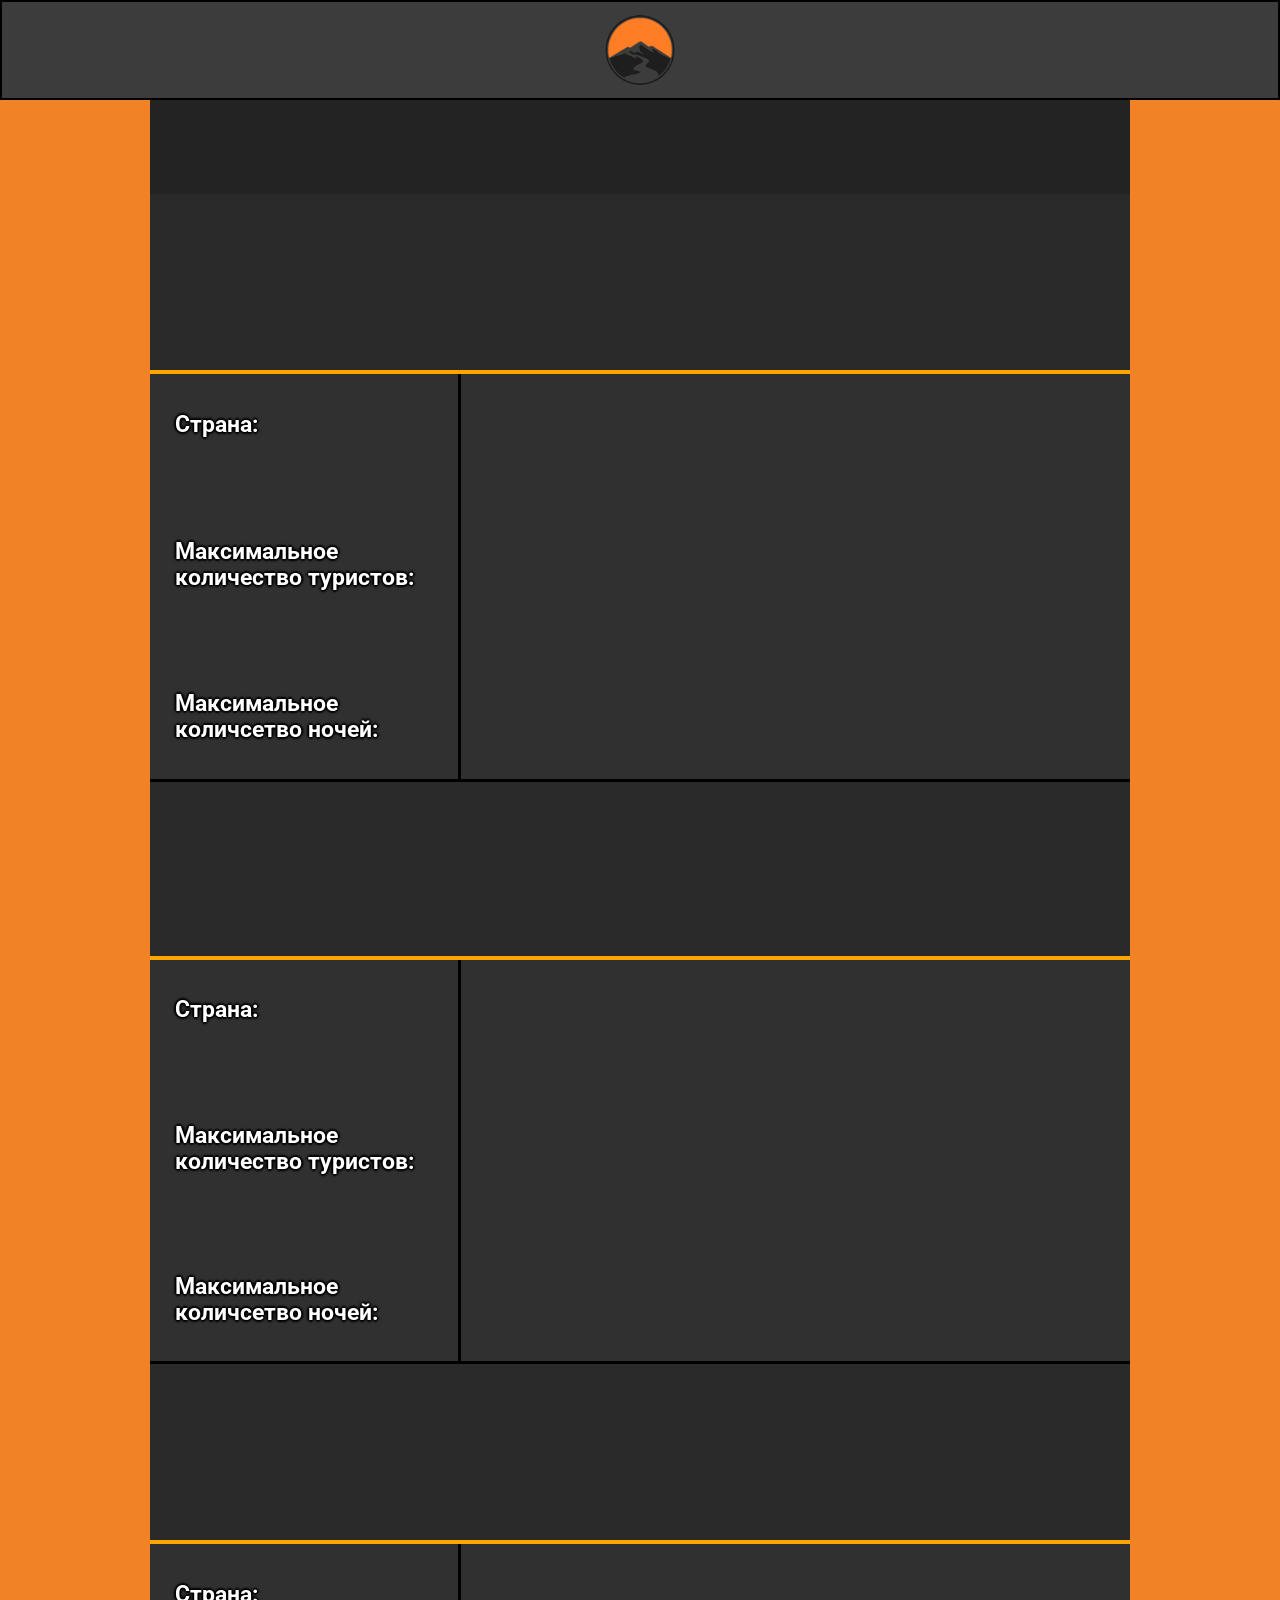
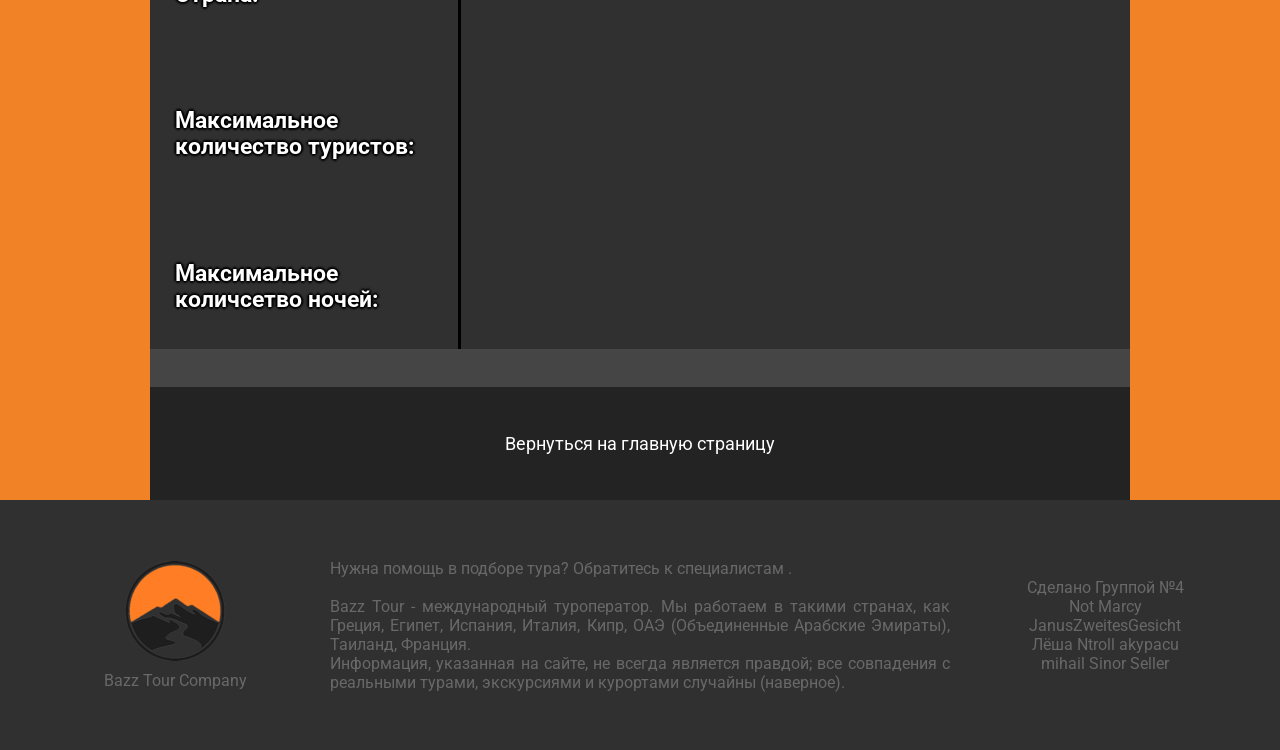
<file: html/flags.html>
<!DOCTYPE html>
<html lang="en">
<head>
    <meta charset="UTF-8">
    <meta http-equiv="X-UA-Compatible" content="IE=edge">
    <meta name="viewport" content="width=device-width, initial-scale=1.0">
    <title>Document</title>
    <link rel="stylesheet" href="../css/flags.css">
</head>
<body>
    <div class="wrapper">
        <div class="header-inner">
            <div class="logotype"></div>
        </div>
        <div class="container">
            <div class="main-b">
                <div class="country"></div>
                <div class="tour1 tour">
                    <div class="photo-name1">
                        <div class="photo1"></div>
                        <div class="tourName1"></div>
                    </div>
                    <div class="info1">
                        <div class="facts1">
                            <span class="country1">
                                Страна:
                             </span>
                             <br>
                             <span class="tourists1">
                                Максимальное количество туристов:
                             </span>
                             <br>
                             <span class="nights1">
                                Максимальное количсетво ночей:
                             </span>
                    </div>
                        <div class="description1"></div>
                    </div>
                </div>
                <div class="tour2 tour">
                    <div class="photo-name2">
                        <div class="photo2">
                            
                        </div>
                        <div class="tourName2"></div>
                    </div>
                    <div class="info2">
                        <div class="facts2">
                            <span class="country2">
                                Страна:
                             </span>
                             <br>
                             <span class="tourists2">
                                Максимальное количество туристов:
                             </span>
                             <br>
                             <span class="nights2">
                                Максимальное количсетво ночей:
                             </span>
                        </div>
                        <div class="description2"></div>
                    </div>
                </div>
                <div class="tour3 tour">
                    <div class="photo-name3">
                        <div class="photo3"></div>
                        <div class="tourName3"></div>
                    </div>
                    <div class="info3">
                        <div class="facts3">
                            <span class="country3">
                                Страна:
                             </span>
                             <br>
                             <span class="tourists3">
                                Максимальное количество туристов:
                             </span>
                             <br>
                             <span class="nights3">
                                Максимальное количсетво ночей:
                             </span>
                        </div>
                        <div class="description3"></div>
                    </div>
                    
                </div>
            </div>
            <div class="exit">
                <a href="../html/index.html">Вернуться на главную страницу</a>
            </div>
        </div>
        <div class="bottom-inner">
            <div class="company">
                <div class="logo"></div>
                <div class="name"><span>Bazz Tour Company</span></div>
            </div>
            <div class="bottom-inner-text">
               <span> Нужна помощь в подборе тура? Обратитесь к специалистам .</p>
    <br>Bazz Tour - международный туроператор. Мы работаем в такими странаx, как Греция, Египет, Испания, Италия, Кипр, ОАЭ (Объединенные Арабские Эмираты), Таиланд, Франция. 
    <br>Информация, указанная на сайте, не всегда является правдой; все совпадения с реальными турами, экскурсиями и курортами случайны (наверное).
    </span></div>
            <div class="members">
                <span>Сделано Группой №4<br>Not Marcy<br>JanusZweitesGesicht<br>Лёша Ntroll akypacu<br>mihail Sinor Seller</span>
            </div>
        </div>
    </div>
    <script src="../js/flags.js"></script>
</body>
</html>
</file>
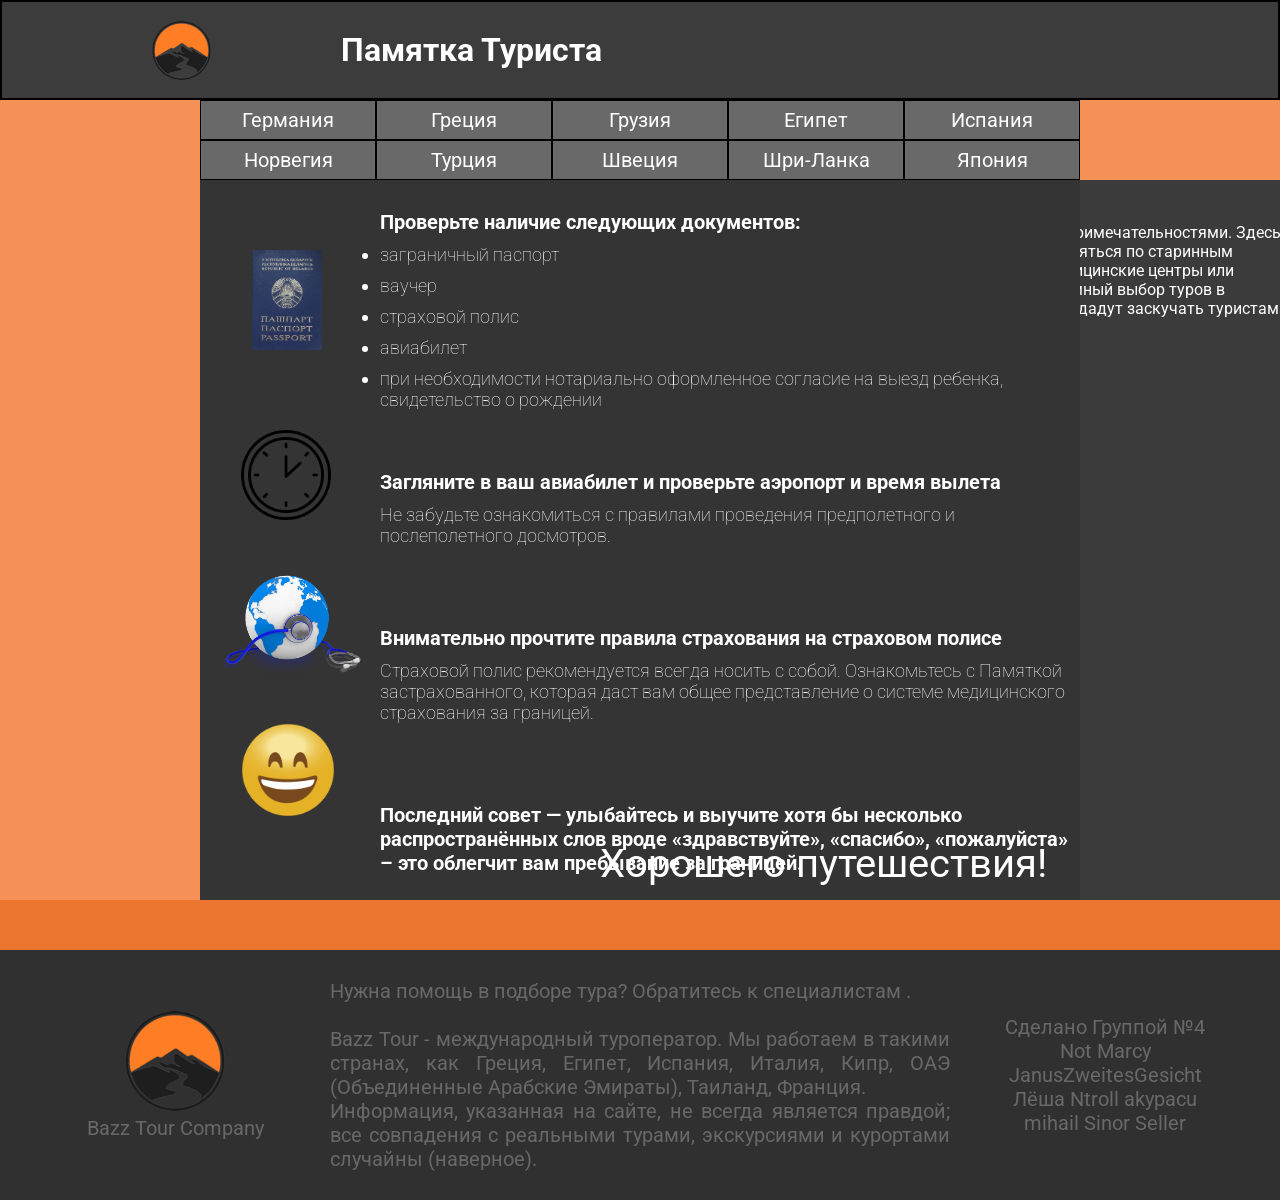
<file: html/pam.html>
<!DOCTYPE html>
<html lang="en">

<head>
    <meta charset="UTF-8">
    <meta http-equiv="X-UA-Compatible" content="IE=edge">
    <meta name="viewport" content="width=device-width, initial-scale=1.0">
    <title>Document</title>
    <link rel="stylesheet" href="../css/pam.css">
</head>

<body>
    <!-- Памятка туриста, экскурсии, туры, распродажи -->
<div class="wrapper">
   
    <div class="header-inner">
        <div class="logotype"></div>
        <div class="name"><p>Памятка Туриста</p></div>
    </div>
    <div class="country-container">
        <div class="country-name">
         <div class="c_top">
            <div class="ger cont">Германия</div>
            <div class="gre cont">Греция</div>
            <div class="gry cont">Грузия</div>
            <div class="egy cont">Египет</div>
            <div class="isp cont">Испания</div>
         </div>
         <div class="c_bot">
            <div class="nor cont">Норвегия</div>
            <div class="tyr cont">Турция</div>
            <div class="shve cont">Швеция</div>
            <div class="shri cont">Шри-Ланка</div>
            <div class="iap cont">Япония</div>
         </div>
         <div class="bel"></div>
         <div class="rus"></div>

        </div>
        
        <div class="german inf">
         <h2>Германия</h2>
         <p class="informat">Германия поражает путешественников продуманным комфортом, красотой пейзажей и великолепными достопримечательностями. Здесь можно остановиться в самом современном сетевом отеле или устроиться в уютном семейном пансионе, прогуляться по старинным университетам и замкам или посетить выставки новейших достижений науки, наведаться в великолепные медицинские центры или отправиться изучать успехи немецких виноградарей. Отдых в Германии всегда полон ярких впечатлений.
            Огромный выбор туров в Германию позволит познакомиться с богатой культурой страны поближе. Горнолыжные и пляжные курорты не дадут заскучать туристам ни зимой, ни летом.
         </p>
         <img class = "cntrimg"src="../img/german.jpg">
         <ul class="i">
            <li><strong>Столица:</strong> Берлин</li>
            <li><strong>Официальный язык:</strong> немецкий</li>
            <li><strong>Валюта:</strong> евро</li>
            <li><strong>Климат:</strong> умеренный, переходный от морского к континентальному</li>
            <li><strong>Время:</strong> летом отстает от московского на 1 час, зимой на 2 часа</li>
            <li><strong>Перелет из Москвы:</strong> ~3 часа</li>
            <li><strong>Телефонный код:</strong> +49</li>
         </ul>
         </div>
        <div class="inform">
         
         <img class = "pas"src="../img/pas.jpg">
         <ul class="doc"><span>Проверьте наличие следующих документов:</span>
            <li>заграничный паспорт</li>
            <li>ваучер</li>
            <li>страховой полис</li>
            <li>авиабилет</li>
            <li>при необходимости нотариально оформленное согласие на выезд ребенка, свидетельство о рождении</li>
         </ul>
         <img class="time" src="../img/tim.png">
         <ul class="bil bi"><span>Загляните в ваш авиабилет и проверьте аэропорт и время вылета</span>
            <li>Не забудьте ознакомиться с правилами проведения предполетного и послеполетного досмотров.</li>
        </ul>
        <img class="glob" src="../img/glob.png" alt="">
        <ul class="bil bii">	
         <span>Внимательно прочтите правила страхования на страховом полисе</span>
         
         <li>Страховой полис рекомендуется всегда носить с собой. Ознакомьтесь с Памяткой застрахованного, которая даст вам общее представление о системе медицинского страхования за границей.
        </li>
        </ul>
        <img src="../img/sm.png" class="sm">
        <ul class="bil"><span>Последний совет — улыбайтесь и выучите хотя бы несколько распространённых слов вроде «здравствуйте», «спасибо», «пожалуйста» –  это облегчит вам пребывание за границей.</span></ul>
         <text class="end">Хорошего путешествия!</text>
      </div>
      
        <div class="photo-container">
            <div class="photo1"></div>
            <div class="photo2"></div>
            <div class="photo3"></div>
        </div>
    </div>
    <div class="bottom-inner">
        <div class="company">
            <div class="logo"></div>
            <div class="nameOfCompany"><span>Bazz Tour Company</span></div>
        </div>
        <div class="bottom-inner-text">
           <span> Нужна помощь в подборе тура? Обратитесь к специалистам .</p>
<br>Bazz Tour - международный туроператор. Мы работаем в такими странаx, как Греция, Египет, Испания, Италия, Кипр, ОАЭ (Объединенные Арабские Эмираты), Таиланд, Франция. 
<br>Информация, указанная на сайте, не всегда является правдой; все совпадения с реальными турами, экскурсиями и курортами случайны (наверное).
</span></div>
        <div class="members">
            <span>Сделано Группой №4<br>Not Marcy<br>JanusZweitesGesicht<br>Лёша Ntroll akypacu<br>mihail Sinor Seller</span>
        </div>
    </div>
</div>
    <script src="../js/pam.js"></script>
</body>

</html>
</file>
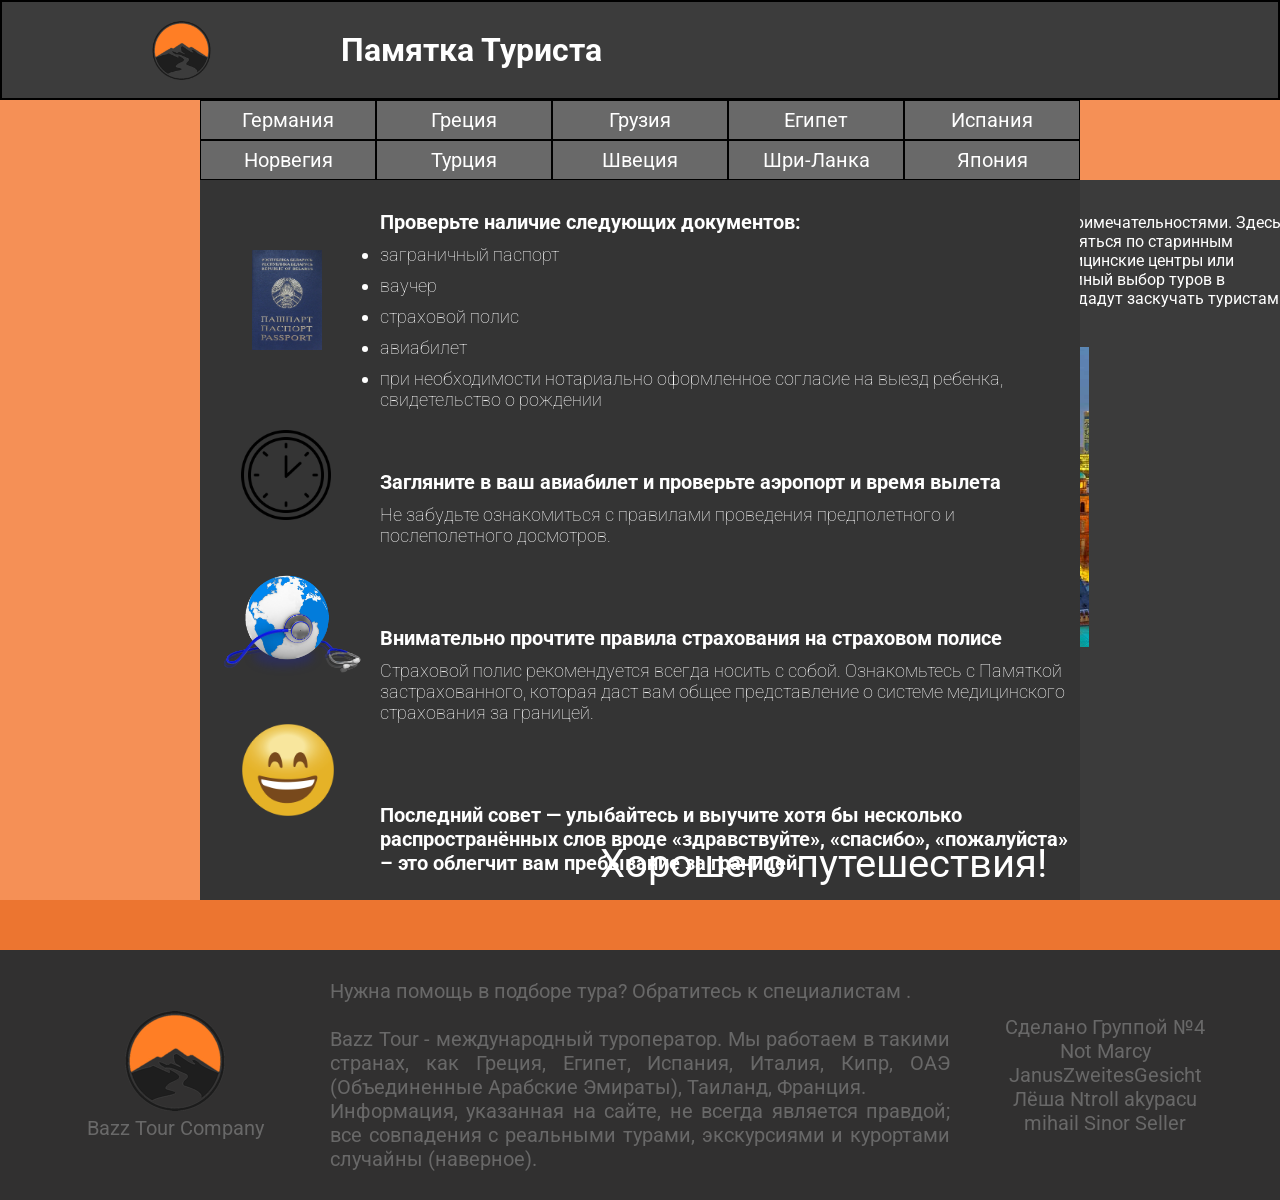
<file: html/pam1.html>
<!DOCTYPE html>
<html lang="en">

<head>
    <meta charset="UTF-8">
    <meta http-equiv="X-UA-Compatible" content="IE=edge">
    <meta name="viewport" content="width=device-width, initial-scale=1.0">
    <title>Document</title>
    <link rel="stylesheet" href="../css/pam1.css">
</head>

<body>
    <!-- Памятка туриста, экскурсии, туры, распродажи -->
<div class="wrapper">
   
    <div class="header-inner">
        <div class="logotype"></div>
        <div class="name"><p>Памятка Туриста</p></div>
    </div>
    <div class="country-container">
        <div class="country-name">
         <div class="c_top">
            <div class="ger cont">Германия</div>
            <div class="gre cont">Греция</div>
            <div class="gry cont">Грузия</div>
            <div class="egy cont">Египет</div>
            <div class="isp cont">Испания</div>
         </div>
         <div class="c_bot">
            <div class="nor cont">Норвегия</div>
            <div class="tyr cont">Турция</div>
            <div class="shve cont">Швеция</div>
            <div class="shri cont">Шри-Ланка</div>
            <div class="iap cont">Япония</div>
         </div>
         <div class="bel"></div>
         <div class="rus"></div>

        </div>
        
        <div class="german inf">
         <h2>Германия</h2>
         <p class="informat">Германия поражает путешественников продуманным комфортом, красотой пейзажей и великолепными достопримечательностями. Здесь можно остановиться в самом современном сетевом отеле или устроиться в уютном семейном пансионе, прогуляться по старинным университетам и замкам или посетить выставки новейших достижений науки, наведаться в великолепные медицинские центры или отправиться изучать успехи немецких виноградарей. Отдых в Германии всегда полон ярких впечатлений.
            Огромный выбор туров в Германию позволит познакомиться с богатой культурой страны поближе. Горнолыжные и пляжные курорты не дадут заскучать туристам ни зимой, ни летом.
         </p>
         <img class = "cntrimg"src="../img/german.jpg">
         <ul class="i">
            <li><strong>Столица:</strong> Берлин</li>
            <li><strong>Официальный язык:</strong> немецкий</li>
            <li><strong>Валюта:</strong> евро</li>
            <li><strong>Климат:</strong> умеренный, переходный от морского к континентальному</li>
            <li><strong>Время:</strong> летом отстает от московского на 1 час, зимой на 2 часа</li>
            <li><strong>Перелет из Москвы:</strong> ~3 часа</li>
            <li><strong>Телефонный код:</strong> +49</li>
         </ul>
         </div>

         <div class="greс inf">
            <h2>Греция</h2>
            <p class="informat">Греция - это не только страна оливок, голубого моря с белым песком и солнца, которое светит здесь 300 дней в году, - это самая неповторимая страна в мире. В Греции самая длинная береговая линия в Европе - более 13,5 тыс. км.
                Мягкий климат, обширная экскурсионная программа, потрясающая природа являются значимыми факторами при выборе тура в Грецию. Особое внимание стоит обратить на островные курорты: Крит, Корфу, Родос, Санторини, Миконос, Кос, также на полуостров Пелопоннес, город-столицу - Афины и на главное курортное место материковой Греции полуостров Халкидики - такие разные направления, но всё это Греция.
                Мы тщательно выбираем отели и курорты для вашего отдыха и поможем сделать ваше путешествие по-настоящему незабываемым.
            </p>
            <img class = "cntrimg"src="../img/gre.jpg">
            <ul class="i">
               <li><strong>Столица:</strong>Афины</li>
               <li><strong>Официальный язык:</strong>греческий</li>
               <li><strong>Валюта:</strong> евро</li>
               <li><strong>Климат:</strong> субтропический и умеренный</li>
               <li><strong>Время:</strong> летом совпадает с московским, зимой отстает от московского на 1 час</li>
               <li><strong>Перелет из Москвы:</strong> ~3,5 часа</li>
               <li><strong>Телефонный код:</strong> +30</li>
            </ul>
        </div>
        <div class="gryz inf">
            <h2>Грузия</h2>
            <p class="informat">Удивительная, щедрая страна Грузия во все времена привлекала исследователей и туристов своим неповторимым колоритом, богатой тысячелетней историей, разнообразной природой и древнейшими традициями. Территория Грузии это местность с множеством исторических и архитектурных памятников, древних монастырей, остатками замков и крепостей, оборонительных сооружений. Здесь легко и просто совмещать любой отдых, познавательные экскурсии по Грузии с получением впечатлений и наслаждения от созерцания горных пейзажей и природных ландшафтов. А грузинское гостеприимство, местные вина и грузинская кухня известны далеко за пределами Грузии.
            </p>
            <img class = "cntrimg"src="../img/gryz.jpg">
            <ul class="i">
               <li><strong>Столица:</strong> Тбилиси</li>
               <li><strong>Официальный язык:</strong> грузинский</li>
               <li><strong>Валюта:</strong> грузинский лари</li>
               <li><strong>Климат:</strong> дождливый влажный субтропический климат</li>
               <li><strong>Время:</strong> совпадает с московским временем и опережает минское время на 1 час.</li>
               <li><strong>Перелет из Москвы:</strong> ~3 часа</li>
               <li><strong>Телефонный код:</strong> +995</li>
            </ul>
        </div>

        <div class="egypt inf">
            <h2>Египет</h2>
            <p class="informat">Эта древняя страна с богатыми культурными традициями и развитой туристической инфраструктурой привлекает путешественников со всего мира. В Египте можно отдыхать круглый год, но самое "пиковое" время - Новый год и рождественские каникулы.
                Отдых в Египте - это великолепная Хургада, популярный Шарм-эль-Шейх, Эль Гуна, которую называют египетской Венецией, климатический санаторий Сафага, Макади Бей, полюбившийся дайверам Дахаб, Таба - Египет был и остается страной самого недорогого массового пляжного отдыха. В Египет, на побережье Красного моря, "слетаются" серферы и дайверы: одни ловят волну, другие погружаются под воду - полюбоваться кораллами. Прекрасный климат, теплое море, широкие песчаные пляжи, качественные отели, разнообразные экскурсии, бьющая через край экзотика - все это делает отдых в Египте незабываемым: сюда хочется вернуться вновь и вновь.
            </p>
            <img class = "cntrimg"src="../img/egypt.png">
            <ul class="i">
               <li><strong>Столица:</strong> Каир</li>
               <li><strong>Официальный язык:</strong> арабский</li>
               <li><strong>Валюта:</strong> египетский фунт</li>
               <li><strong>Климат:</strong> субтропический и тропический пустынный</li>
               <li><strong>Время:</strong> отстает от московского на 1 час</li>
               <li><strong>Перелет из Москвы:</strong> от 6 часов</li>
               <li><strong>Телефонный код:</strong> +20</li>
            </ul>
        </div>

        <div class="ispan inf">
            <h2>Испания</h2>
            <p class="informat">Мягкий средиземноморский климат, высочайший уровень развития туристической индустрии, множество исторических памятников, изобилие морепродуктов, фруктов и овощей - все это делает Испанию излюбленным местом отдыха для туристов со всего мира. Поэтому все отели Испании комфортабельные, с удобным подходом к морю. Выбор размещения разнообразен - от отелей с мини-кухней без питания до гостиниц, работающих по системе "все включено". Такие отели - то, что надо для красивого, но не слишком разорительного отдыха. Самая богатая область Испании - Каталония - одна из 17 составляющих это государство автономных областей, располагается в северо-восточной части Пиренейского полуострова. Каталония - великолепное место для отдыха, предлагающая своим гостям уникальное сочетание прекрасных и ухоженных пляжей, развитой туристической инфраструктуры, живописных ландшафтов и богатой истории.
            </p>
            <img class = "cntrimg1"src="../img/isp.jpg">
            <ul class="i">
               <li><strong>Столица:</strong> Мадрид</li>
               <li><strong>Официальный язык:</strong> испанский</li>
               <li><strong>Валюта:</strong> евро</li>
               <li><strong>Климат:</strong> субтропический</li>
               <li><strong>Время:</strong> летом отстает от московского на 1 час (2 на Канарах), зимой на 2 часа (3 на Канарах)</li>
               <li><strong>Перелет из Москвы:</strong> в Барселону: ~4,5 часа, на Тенерифе: ~7 часов, на Майорку ~5 часов</li>
               <li><strong>Телефонный код:</strong> +34</li>
            </ul>
        </div>

        <div class="norveg inf">
            <h2>Норвегия</h2>
            <p class="informat">Страна контрастов и острых ощущений. Здесь величественные горы нависают над таинственными фьордами; суровую зиму нередко сменяет роскошное лето; а долгие полярные ночи уступают место белым ночам. Эта страна позволит путешественнику вкусить и традиционного уклада жизни, и благ современной цивилизации, и природных красот, и городских удовольствий. Норвегия, известная преимущественно своими природными красотами, богата еще историей и культурной жизнью. Летом здесь происходит много событий, связанных с природой и культурой, включая праздники и концерты под открытым небом среди живописных мест. Зима предлагает свои развлечения, от лыж и иных спортивных забав до рождественских ярмарок и такого зрелища, как северное сияние
            </p>
            <img class = "cntrimg"src="../img/norv.png">
            <ul class="i">
               <li><strong>Столица:</strong> Осло</li>
               <li><strong>Официальный язык:</strong> норвежский язык (букмол)</li>
               <li><strong>Валюта:</strong> норвежская крона </li>
               <li><strong>Климат:</strong> континентальный, субарктический</li>
               <li><strong>Время:</strong> отстает от московского на 2 часа</li>
               <li><strong>Перелет из Москвы:</strong> минимум 2,5 часа</li>
               <li><strong>Телефонный код:</strong> +47</li>
            </ul>
        </div>

        <div class="tyrk inf">
            <h2>Турция</h2>
            <p class="informat"> Турции вас ждут яркие и незабываемые каникулы. На курортах страны Вы найдёте все, что нужно для отличного отдыха: теплое море и ласковое солнце, интересные экскурсии и большой выбор современных отелей, гостеприимство, отточенное тысячелетиями и самые современные туристические новинки. Путевки в Турцию популярны во всем мире, а большое разнообразие цен позволит всем путешественникам найти свое место на пляже.
            Вы можете отправиться отдыхать на неделю или две на Анталийское побережье, уехать в экскурсионный тур в Стамбул или два месяца отдыхать на курортах Эгейского моря. Воспользуйтесь системой подбора тура и выберите свой отдых!
            </p>
            <img class = "cntrimg"src="../img/tyrk.jpeg">
            <ul class="i">
               <li><strong>Столица:</strong> Анкара</li>
               <li><strong>Официальный язык:</strong> турецкий</li>
               <li><strong>Валюта:</strong> турецкая лира</li>
               <li><strong>Климат:</strong> умеренный и субтропический</li>
               <li><strong>Время:</strong> совпадает с московским</li>
               <li><strong>Перелет из Москвы:</strong> ~5 часов</li>
               <li><strong>Телефонный код:</strong> +90</li>
            </ul>
        </div>

        <div class="shvec inf">
            <h2>Швеция</h2>
            <p class="informat">Швеция слишком разнообразна и богата контрастами, чтобы выразить впечатления одним словом. И нечего удивляться различиям между южной частью Швеции, почти ничем не отличающейся от остальной континентальной Европы, и ее севером - засыпанной снегами Лапландии. В Швеции есть все: и оживленные города, и россыпи деревянных домиков, как правило окрашенных в красный цвет, и водоемы, то пресные, то соленые, и бурные порожистые реки, и сонные озера. и острова, и шхеры в виде тысяч и тысяч веснушек на поверхности моря, и высокие горы, и прелестные долины.
            </p>
            <img class = "cntrimg"src="../img/shvec.jpg">
            <ul class="i">
               <li><strong>Столица:</strong> Стокгольм</li>
               <li><strong>Официальный язык:</strong> испанский</li>
               <li><strong>Валюта:</strong> шведская крона</li>
               <li><strong>Климат:</strong> континентальный умеренный</li>
               <li><strong>Время:</strong> отстает от московского на 2 часа</li>
               <li><strong>Перелет из Москвы:</strong> ~2 часа</li>
               <li><strong>Телефонный код:</strong> +46</li>
            </ul>
        </div>

        <div class="shrilank inf">
            <h2>Шри-Ланка</h2>
            <p class="informat">Если вы отправитесь на отдых в тур на Шри-Ланку, вас поразят великолепные песчаные пляжи и пальмы, склонившиеся к теплым водам Индийского океана, просторные долины и живописные водопады, широкие реки и буйные тропические леса, богатейшая экзотическая флора и фауна - все это служит достойным фоном для величавых руин древних городов, свидетелей тысячелетней истории и культуры острова. Нельзя не отметить, что отдых в Коломбо делается еще более приятным из-за дружелюбия и гостеприимства всегда приветливых ланкийцев, что дополняет чарующую красоту острова с загадочным названием Шри-Ланка.

            </p>
            <img class = "cntrimg"src="../img/shri.jpeg">
            <ul class="i">
               <li><strong>Столица:</strong> Шри-Джаяварденепура-Котте</li>
               <li><strong>Официальный язык:</strong> сингальский и тамильский</li>
               <li><strong>Валюта:</strong> ланкийская рупия</li>
               <li><strong>Климат:</strong> субэкваториальный</li>
               <li><strong>Время:</strong> опережает московское на 2,5 часа</li>
               <li><strong>Перелет из Москвы:</strong> от 8,5 часов</li>
               <li><strong>Телефонный код:</strong> +94</li>
            </ul>
        </div>

        <div class="japon inf">
            <h2>Япония</h2>
            <p class="informat">Многовековая изоляция страны от всего цивилизованного мира послужила развитию уникальной, во многих отношениях неповторимой культуры, со своим укладом, своими философскими учениями, эстетическими и религиозными обычаями. Островное расположение Японии, ее климатические и природный особенности, в сочетании с богатым историческим наследием, стремительным экономическим и индустриальным ростом, привлекают исследователей и туристов со всего мира, начиная со второй половины прошлого столетия.
            </p>
            <img class = "cntrimg1"src="../img/japon.jpg">
            <ul class="i">
               <li><strong>Столица:</strong> Токио</li>
               <li><strong>Официальный язык:</strong> японский</li>
               <li><strong>Валюта:</strong> японская йена</li>
               <li><strong>Климат:</strong> от субтропического на юго-западе до холодного зимнего на севере</li>
               <li><strong>Время:</strong> опережает московское на 6 часов</li>
               <li><strong>Перелет из Москвы:</strong> ~9,5 часов</li>
               <li><strong>Телефонный код:</strong> +81</li>
            </ul>
        </div>
        <div class="inform">
         
         <img class = "pas"src="../img/pas.jpg">
         <ul class="doc"><span>Проверьте наличие следующих документов:</span>
            <li>заграничный паспорт</li>
            <li>ваучер</li>
            <li>страховой полис</li>
            <li>авиабилет</li>
            <li>при необходимости нотариально оформленное согласие на выезд ребенка, свидетельство о рождении</li>
         </ul>
         <img class="time" src="../img/tim.png">
         <ul class="bil bi"><span>Загляните в ваш авиабилет и проверьте аэропорт и время вылета</span>
            <li>Не забудьте ознакомиться с правилами проведения предполетного и послеполетного досмотров.</li>
        </ul>
        <img class="glob" src="../img/glob.png" alt="">
        <ul class="bil bii">	
         <span>Внимательно прочтите правила страхования на страховом полисе</span>
         
         <li>Страховой полис рекомендуется всегда носить с собой. Ознакомьтесь с Памяткой застрахованного, которая даст вам общее представление о системе медицинского страхования за границей.
        </li>
        </ul>
        <img src="../img/sm.png" class="sm">
        <ul class="bil"><span>Последний совет — улыбайтесь и выучите хотя бы несколько распространённых слов вроде «здравствуйте», «спасибо», «пожалуйста» –  это облегчит вам пребывание за границей.</span></ul>
         <text class="end">Хорошего путешествия!</text>
      </div>
      
        <div class="photo-container">
            <div class="photo1"></div>
            <div class="photo2"></div>
            <div class="photo3"></div>
        </div>
    </div>
    <div class="bottom-inner">
        <div class="company">
            <div class="logo"></div>
            <div class="nameOfCompany"><span>Bazz Tour Company</span></div>
        </div>
        <div class="bottom-inner-text">
           <span> Нужна помощь в подборе тура? Обратитесь к специалистам .</p>
<br>Bazz Tour - международный туроператор. Мы работаем в такими странаx, как Греция, Египет, Испания, Италия, Кипр, ОАЭ (Объединенные Арабские Эмираты), Таиланд, Франция. 
<br>Информация, указанная на сайте, не всегда является правдой; все совпадения с реальными турами, экскурсиями и курортами случайны (наверное).
</span></div>
        <div class="members">
            <span>Сделано Группой №4<br>Not Marcy<br>JanusZweitesGesicht<br>Лёша Ntroll akypacu<br>mihail Sinor Seller</span>
        </div>
    </div>
</div>
    <script src="../js/pam.js"></script>
</body>

</html>
</file>
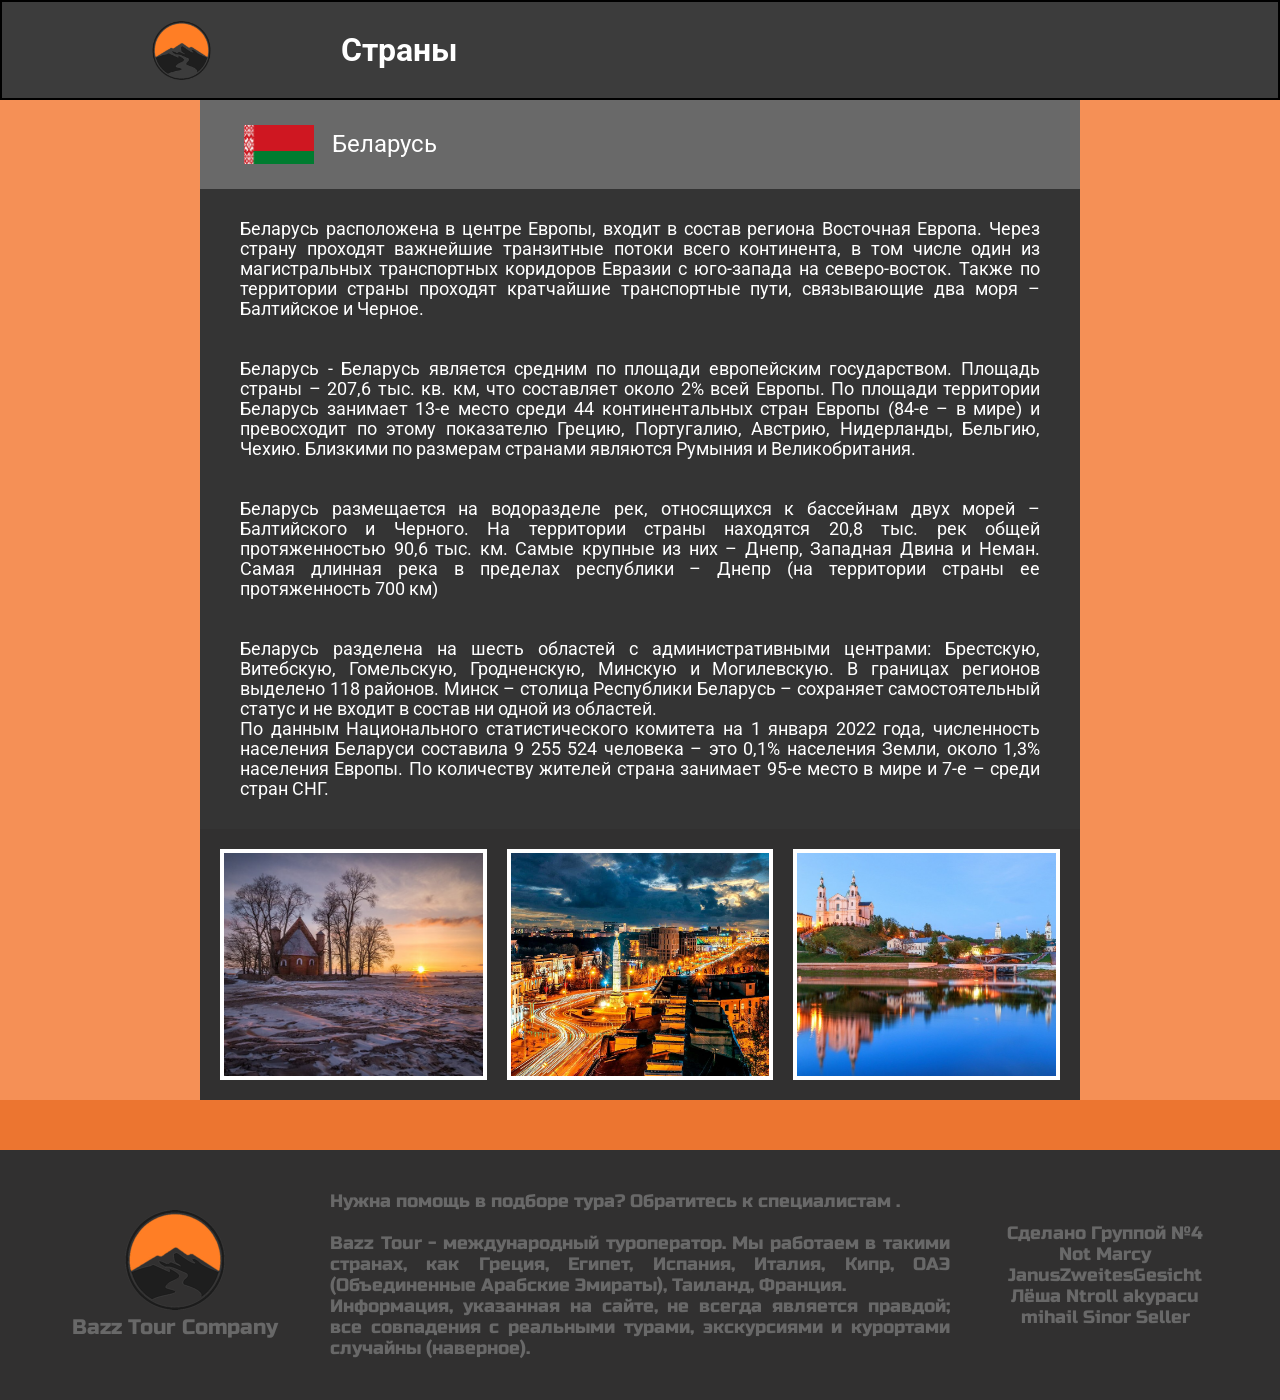
<file: html/countries/belarus/belarus.html>
<!DOCTYPE html>
<html lang="en">

<head>
    <meta charset="UTF-8">
    <meta http-equiv="X-UA-Compatible" content="IE=edge">
    <meta name="viewport" content="width=device-width, initial-scale=1.0">
    <title>Document</title>
    <link rel="stylesheet" href="../../../css/countries/belarus/belarus.css">
</head>

<body>
    <!-- Памятка туриста, экскурсии, туры, распродажи -->
<div class="wrapper">
    <div class="header-inner">
        <div class="logotype"></div>
        <div class="name"><span>Страны</span></div>
    </div>
    <div class="country-container">
        <div class="country-name"><span>Беларусь</span></div>
        <div class="inform"><span>
            <p>Беларусь расположена в центре Европы, входит в состав региона Восточная Европа. Через страну проходят важнейшие транзитные потоки всего континента, в том числе один из магистральных транспортных коридоров Евразии с юго-запада на северо-восток. Также по территории страны проходят кратчайшие транспортные пути, связывающие два моря – Балтийское и Черное.</p>
           <br><br>
            
            <p>Беларусь - Беларусь является средним по площади европейским государством. Площадь страны – 207,6 тыс. кв. км, что составляет около 2% всей Европы.

                По площади территории Беларусь занимает 13-е место среди 44 континентальных стран Европы (84-е – в мире) и превосходит по этому показателю Грецию, Португалию, Австрию, Нидерланды, Бельгию, Чехию. Близкими по размерам странами являются Румыния и Великобритания. </p>
           <br><br>
            
            <p>Беларусь размещается на водоразделе рек, относящихся к бассейнам двух морей – Балтийского и Черного. На территории страны находятся 20,8 тыс. рек общей протяженностью 90,6 тыс. км. Самые крупные из них – Днепр, Западная Двина и Неман. Самая длинная река в пределах республики – Днепр (на территории страны ее протяженность 700 км) </p>
           <br><br>
            
           <p>Беларусь разделена на шесть областей с административными центрами: Брестскую, Витебскую, Гомельскую, Гродненскую, Минскую и Могилевскую. В границах регионов выделено 118 районов.

            Минск – столица Республики Беларусь – сохраняет самостоятельный статус и не входит в состав ни одной из областей. </p>
           <p>По данным Национального статистического комитета на 1 января 2022 года, численность населения Беларуси составила 9  255 524 человека – это 0,1% населения Земли, около 1,3% населения Европы. По количеству жителей страна занимает 95-е место в мире и 7-е – среди стран СНГ. </p></span></div>
        <div class="photo-container">
            <div class="photo1"></div>
            <div class="photo2"></div>
            <div class="photo3"></div>
        </div>
    </div>
    <div class="bottom-inner">
        <div class="company">
            <div class="logo"></div>
            <div class="nameOfCompany"><span>Bazz Tour Company</span></div>
        </div>
        <div class="bottom-inner-text">
           <span> Нужна помощь в подборе тура? Обратитесь к специалистам .</p>
<br>Bazz Tour - международный туроператор. Мы работаем в такими странаx, как Греция, Египет, Испания, Италия, Кипр, ОАЭ (Объединенные Арабские Эмираты), Таиланд, Франция. 
<br>Информация, указанная на сайте, не всегда является правдой; все совпадения с реальными турами, экскурсиями и курортами случайны (наверное).
</span></div>
        <div class="members">
            <span>Сделано Группой №4<br>Not Marcy<br>JanusZweitesGesicht<br>Лёша Ntroll akypacu<br>mihail Sinor Seller</span>
        </div>
    </div>
</div>
    <script src="../../../js/countries/belarus/belarus.js"></script>
</body>

</html>
</file>
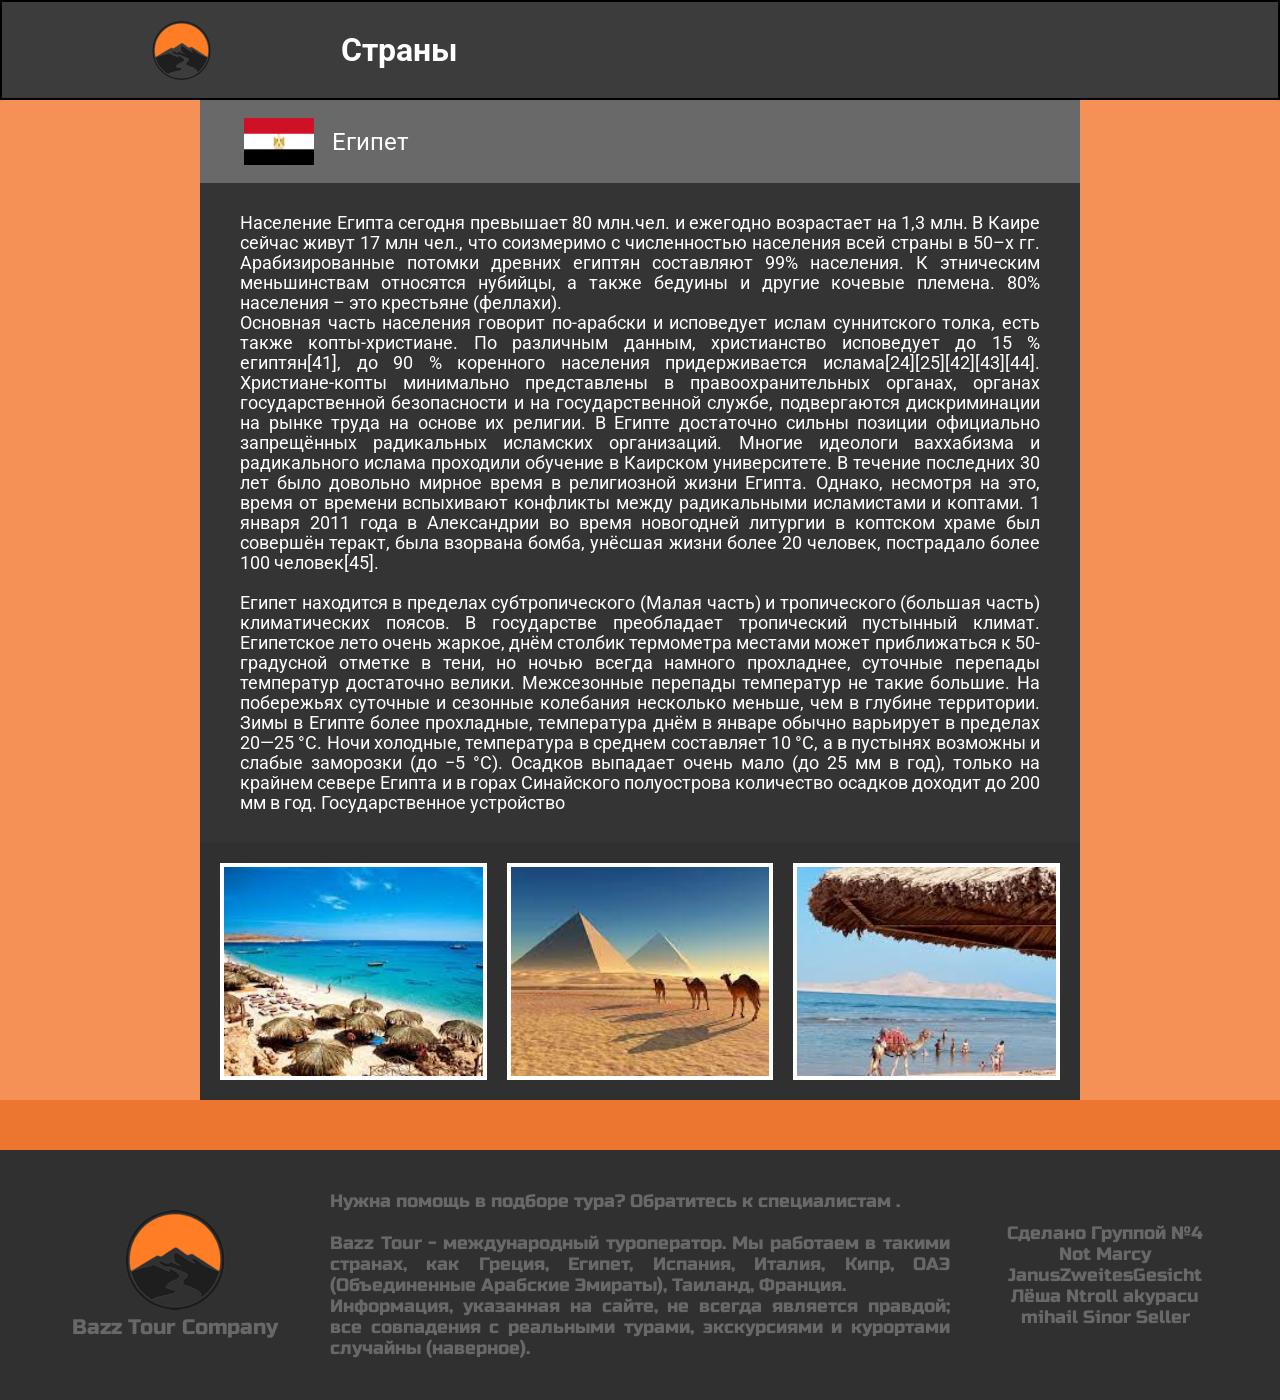
<file: html/countries/egipt/egipt.html>
<!DOCTYPE html>
<html lang="en">

<head>
    <meta charset="UTF-8">
    <meta http-equiv="X-UA-Compatible" content="IE=edge">
    <meta name="viewport" content="width=device-width, initial-scale=1.0">
    <title>Document</title>
    <link rel="stylesheet" href="../../../css/countries/egipt/egipt.css">
</head>

<body>
    <!-- Памятка туриста, экскурсии, туры, распродажи -->
<div class="wrapper">
    <div class="header-inner">
        <div class="logotype"></div>
        <div class="name"><span>Страны</span></div>
    </div>
    <div class="country-container">
        <div class="country-name"><span>Египет</span></div>
        <div class="inform"><span>
        
            <p>
                Население Египта сегодня превышает 80 млн.чел. и ежегодно возрастает на 1,3 млн. В Каире сейчас живут 17 млн чел., что соизмеримо с численностью населения всей страны в 50–х гг. Арабизированные потомки древних египтян составляют 99% населения. К этническим меньшинствам относятся нубийцы, а также бедуины и другие кочевые племена. 80% населения – это крестьяне (феллахи).
                 </p>
            <p>Основная часть населения говорит по-арабски и исповедует ислам суннитского толка, есть также копты-христиане. По различным данным, христианство исповедует до 15 % египтян[41], до 90 % коренного населения придерживается ислама[24][25][42][43][44]. Христиане-копты минимально представлены в правоохранительных органах, органах государственной безопасности и на государственной службе, подвергаются дискриминации на рынке труда на основе их религии. В Египте достаточно сильны позиции официально запрещённых радикальных исламских организаций. Многие идеологи ваххабизма и радикального ислама проходили обучение в Каирском университете. В течение последних 30 лет было довольно мирное время в религиозной жизни Египта. Однако, несмотря на это, время от времени вспыхивают конфликты между радикальными исламистами и коптами. 1 января 2011 года в Александрии во время новогодней литургии в коптском храме был совершён теракт, была взорвана бомба, унёсшая жизни более 20 человек, пострадало более 100 человек[45].</p>
           <br>Египет находится в пределах субтропического (Малая часть) и тропического (большая часть) климатических поясов. В государстве преобладает тропический пустынный климат.

           Египетское лето очень жаркое, днём столбик термометра местами может приближаться к 50-градусной отметке в тени, но ночью всегда намного прохладнее, суточные перепады температур достаточно велики. Межсезонные перепады температур не такие большие. На побережьях суточные и сезонные колебания несколько меньше, чем в глубине территории. Зимы в Египте более прохладные, температура днём в январе обычно варьирует в пределах 20—25 °C. Ночи холодные, температура в среднем составляет 10 °C, а в пустынях возможны и слабые заморозки (до −5 °C).
           
           Осадков выпадает очень мало (до 25 мм в год), только на крайнем севере Египта и в горах Синайского полуострова количество осадков доходит до 200 мм в год.
           
           Государственное устройство<br>
            
           <p></p>
           <p></p></span></div>
        <div class="photo-container">
            <div class="photo1"></div>
            <div class="photo2"></div>
            <div class="photo3"></div>
        </div>
    </div>
    <div class="bottom-inner">
        <div class="company">
            <div class="logo"></div>
            <div class="nameOfCompany"><span>Bazz Tour Company</span></div>
        </div>
        <div class="bottom-inner-text">
           <span> Нужна помощь в подборе тура? Обратитесь к специалистам .</p>
<br>Bazz Tour - международный туроператор. Мы работаем в такими странаx, как Греция, Египет, Испания, Италия, Кипр, ОАЭ (Объединенные Арабские Эмираты), Таиланд, Франция. 
<br>Информация, указанная на сайте, не всегда является правдой; все совпадения с реальными турами, экскурсиями и курортами случайны (наверное).
</span></div>
        <div class="members">
            <span>Сделано Группой №4<br>Not Marcy<br>JanusZweitesGesicht<br>Лёша Ntroll akypacu<br>mihail Sinor Seller</span>
        </div>
    </div>
</div>
    <script src="../../../js/countries/egipt/egipt.js"></script>
</body>

</html>
</file>
<file: css/flags.css>
@import url('https://fonts.googleapis.com/css2?family=Prosto+One&family=Raleway:wght@900&family=Roboto:wght@500&family=Russo+One&display=swap');

*{
	margin: 0;
	padding: 0;
	box-sizing: border-box;
    /* text-align: center; */
    font-family: 'Roboto', sans-serif;
}
html, body{
	height: 100%;
}

.wrapper{
	width: 100%;
	display: flex;
	justify-content: center;
	align-items: center;
    flex-direction: column;
    /* padding-bottom: 250px; */
}

.header-inner{
    width: 100%;
    border: 2px solid black;
    height: 100px;
    display: flex;
	justify-content: center;
    flex-direction: row;
	align-items: center;
    padding: 10px 0px;
    background-color:rgb(60, 60, 60);
}
.header-inner>div{
    height: 100%;
    margin: 0 10px;
}
.logotype{
    width: 5.5%;
    background: url('../img/kaif.png') no-repeat;
    background-position: center;
    background-size: contain;
    border-radius: 50%;
}

.container{
    display: flex;
	justify-content: center;
	align-items: center;
    flex-direction: column;
    width: 100%;
    height: 2000px;
    background: rgb(241, 130, 38);
    padding: 0 150px;
}
.tour{
    height: 31%;
    width: 100%;
    display: flex;
    flex-direction: column;
    color: #fff;
    font-size: 2vmin;
    background-repeat: no-repeat;
    background-position: center;
    background-size: cover;
    font-weight: 700;
    text-shadow: 0 2px 2px black,  0 -2px 2px black,  -2px 0 2px black,  2px 0 2px black;
}
.tour2{
    border-top: 3px solid black;
    border-bottom: 3px solid black;

}
.photo-name3, .photo-name1, .photo-name2{
    width: 100%;
    height: 30%;
    display: flex;
    justify-content: center;
    align-items: center;
    padding: 20px;
    position: relative;
    background: rgba(0,0,0,0.4);
} 
.photo1,.photo2,.photo3{
    width: 40%;
    height: 100%;
    background-repeat: no-repeat;
    background-position: center;
    background-size: cover;
}
.info1, .info2, .info3{
    background: rgba(0,0,0, 0.3);

    width: 100%;
    height: 70%;
    border-top: 4px solid orange;
    display: flex;
    justify-content: center;
    align-items: justify;
    text-align: justify;
    padding-left: 2.5%;
    font-size: 2.5vmin;
}
.facts1, .facts2,.facts3{
    
    width: 30%;
    height: 100%;
    display: flex;
    justify-content: space-evenly;
    flex-direction: column;
    text-align: justify;
    border-right: 3px solid black;

}
.description1, .description2, .description3{
    width: 70%;
    height: 100%;
    display: flex;
    padding: 30px;
    font-size: 3vmin;
}
.tourName1, .tourName2, .tourName3{
    width: 60%;
    height: 100%;
    font-size: 5vmin;
    color: #fff;
    display: flex;
    justify-content: center;
    align-items: center;
    text-align: center;
}
.country{
    width: 100%;
    height: 5%;
    font-size: 6vmin;
    background: #232323;
    color: #fff;
    display: flex;
    justify-content:  flex-start;
    align-items: center;
    text-align: left;
    padding-left: 12.5%;
}
.main-b{
    width: 100%;
    height: 100%;
    display: flex;
	justify-content:  flex-start;
	align-items:center;
    flex-direction: column;
    background: #464545;
}

.exit{
    width: 100%;
    height: 6%;
    cursor: pointer;
    background: #232323;
    display: flex;
    justify-content: center;

    align-items: center;
    text-align: center;
}
.exit>a{
    text-decoration: none;
    color: white;
    font-size: 2vmin;
}

.bottom-inner{
    height: 250px;
    width: 100%;
    position: relative;
    bottom: 0px;
    text-align: center;
    border: none;
    color: #a0a0a0;
    background-color: #313030;
    display: flex;
    flex-direction: row;
    align-items: center;
    padding: 0px 20px;
    font-family: 'Russo One', sans-serif;
}
.bottom-inner span {
    opacity: 0.5;
}
.logo{
    height: 100px;
    width: 100px;
    background-image: url('../img/kaif.png');
    background-repeat: no-repeat;
    border: none;
    margin-bottom: 5px;;
}
.company{
    width: 25%;
    height: 100%;
    display: flex;
    justify-content: center;
    align-items: center;
    flex-direction: column;
}
.name{
    margin-top: 5px;
}
.bottom-inner-text{
    width: 50%;
    height: 100%;
    display: flex;
    text-align: justify;
    align-items: center;
    justify-content: center;
}
.members{
    width: 25%;
    height: 100%;
    display: flex;
    text-align: center;
    align-items: center;
    justify-content: center;
}
</file>
<file: css/pam.css>
@import url('https://fonts.googleapis.com/css2?family=Prosto+One&family=Raleway:wght@900&family=Roboto:wght@500&family=Russo+One&display=swap');
*{
	margin: 0;
	padding: 0;
	box-sizing: border-box;
   font-family: 'Roboto', sans-serif;
}
html, body{
	height: 100%;
}

/* полоса прокрутки (скроллбар) */
::-webkit-scrollbar {
    width: 15px; /* ширина для вертикального скролла */
    background-color: #343434;
}

/* ползунок скроллбара */
::-webkit-scrollbar-thumb {
    background-color: #e46700;
    border-radius: 5em;
}

.wrapper{
	width: 100%;
	display: flex;
	/* justify-content: center; */
	align-items: center;
    flex-direction: column;
    border: none;
    padding-bottom: 50px;
    background: #ec7530;
    background-size: cover;
    position: relative;
}
.wrapper>div{
    width: 100%;
}
.header-inner{
    width: 100%;
    border: 2px solid black;
    height: 100px;
    display: flex;
	justify-content: space-between;
	/* align-items: center; */
    padding: 10px 40px 10px 140px;
    background-color:rgb(60, 60, 60);
}
.header-inner>div{
    height: 100%;
    margin: 0 10px;
}
.logotype{
    width: 6%;
    /* box-shadow: #4e4d4d 0 0 10px; */
    background: url('../../img/kaif.png') no-repeat;
    background-position: center;
    background-size: contain;
    border-radius: 50%;
}
.name{
    width: 100%;
    height: 10%;
    display: flex;
    align-items: center;
    justify-content: flex-start;
    padding-left: 10%;
    font-size: 200%;
    color: white;
    font-family: 'Roboto', sans-serif;
    font-weight: 700;
}
.country-container{
    width: 100%;
    height: 800px;
    background: #f59056;
    padding: 0 200px;
    display: flex;
    justify-content: flex-start;
    align-items: center;
    flex-direction: column;
}
.country-container>div{
    
}
.country-name{
    width: 100%;
    height: 10%;
    background: #696969;
    display: flex;
    align-items: flex-start;
    flex-direction: column;
    justify-content: center;
    font-size: 150%;
    color: white;
    font-family: 'Roboto', sans-serif;
}
.c_top, .c_bot{
   display: flex;
   width: 100%;
   height: 50%;
   font-size: 20px
   ;
}
.cont{
   width: 20%;
   height: 100%;
   border: 1px solid black;
   display: flex;
   align-items: center;
   justify-content: center;
   transition: 0.2s;
}
.cont:hover{
   text-decoration: underline;
   text-decoration-color:#ec7530;
   font-size: 18px;
   background: #4e4d4d;

}
.inform{
    width: 100%;
    height: 90%;
    background: #343434;
    z-index: 2;
    
}
.bottom-inner{
    height: 250px;
    width: 100%;
    position: relative;
    bottom: -50px;
    text-align: center;
    border: none;
    color: #a0a0a0;
    background-color: #313030;
    display: flex;
    flex-direction: row;
    align-items: center;
    padding: 0px 20px;
    font-family: 'Russo One', sans-serif;
    font-size: 110%;
}
.pas{
   width: 70px;
   position: absolute;
   left: 252px;
   top: 250px;
   
}
.doc{
   margin-left: 180px;
   color: white;
   margin-top: 30px;
   font-size: 16px;
   font-weight: bolder;
   margin-bottom: 60px;
}
ul{
   font-weight: bolder;
   font-size: 22px;
   color: white;
}
ul li{
   font-weight: 100;
   margin-top: 10px;
   font-size: 18px;
}
.bil{
   margin-top:10px;
   margin-left: 180px;
   color: white;
   margin-top: 30px;
   font-size: 16px;
   font-weight: bolder;
   text-decoration: none;
   margin-bottom: 80px;
}
.sm{
   width: 100px;
   position: absolute;
   left:238px;
   top: 720px;
}
.bil li{
   list-style-type: none;   
}
.time{
   width: 90px;
   position: absolute;
   left: 241px;
   top: 430px;

}
.glob{
   width: 170px;
   position: absolute;
   left: 210px;
    top: 558px;
}
.bii{
   margin-bottom: 80px;
}
span{
   font-size: 20px;
}
.end{

   font-size: 40px;
   position: absolute;
   top:840px;
   left: 600px;
   color: white;
}
.inf{
   width: 1121px;
    height: 720px;
    background: rgb(59, 59, 59);
    position: absolute;
    left: 200px;
    top: 180px;
    padding: 30px;
    padding-top: 0px;
}
.german{
   z-index: 1;
}
.cntrimg{
   width: 600px;
   height: 300px;
   margin-top: 20px;
   margin-left: 15%;
   margin-bottom: 5px;
}
.i li{
   list-style-type: none;

}
.informat{
   color: white;
}
h2{
   color: white;
   margin-bottom: 15px;
}
.bottom-inner span {
    opacity: 0.5;
}
.logo{
    height: 100px;
    width: 100px;
    background-image: url('../../img/kaif.png');
    background-repeat: no-repeat;
    border: none;
    margin-bottom: 5px;
}
.company{
    width: 25%;
    height: 100%;
    display: flex;
    justify-content: center;
    align-items: center;
    text-align: center;
    flex-direction: column;
    font-size: 65%;
}

.nameOfCompany{
    display: flex;
    justify-content: center;
    align-items: center;
    text-align: center;
    flex-direction: column;
    font-size: 180%;
}




.bottom-inner-text{
    width: 50%;
    height: 100%;
    display: flex;
    text-align: justify;
    align-items: center;
    justify-content: center;
}
.members{
    width: 25%;
    height: 100%;
    display: flex;
    text-align: center;
    align-items: center;
    justify-content: center;
}
</file>
<file: css/pam1.css>
@import url('https://fonts.googleapis.com/css2?family=Prosto+One&family=Raleway:wght@900&family=Roboto:wght@500&family=Russo+One&display=swap');
*{
	margin: 0;
	padding: 0;
	box-sizing: border-box;
   font-family: 'Roboto', sans-serif;
}
html, body{
	height: 100%;
}

/* полоса прокрутки (скроллбар) */
::-webkit-scrollbar {
    width: 15px; /* ширина для вертикального скролла */
    background-color: #343434;
}

/* ползунок скроллбара */
::-webkit-scrollbar-thumb {
    background-color: #e46700;
    border-radius: 5em;
}

.wrapper{
	width: 100%;
	display: flex;
	/* justify-content: center; */
	align-items: center;
    flex-direction: column;
    border: none;
    padding-bottom: 50px;
    background: #ec7530;
    background-size: cover;
    position: relative;
}
.wrapper>div{
    width: 100%;
}
.header-inner{
    width: 100%;
    border: 2px solid black;
    height: 100px;
    display: flex;
	justify-content: space-between;
	/* align-items: center; */
    padding: 10px 40px 10px 140px;
    background-color:rgb(60, 60, 60);
}
.header-inner>div{
    height: 100%;
    margin: 0 10px;
}
.logotype{
    width: 6%;
    /* box-shadow: #4e4d4d 0 0 10px; */
    background: url('../../img/kaif.png') no-repeat;
    background-position: center;
    background-size: contain;
    border-radius: 50%;
}
.name{
    width: 100%;
    height: 10%;
    display: flex;
    align-items: center;
    justify-content: flex-start;
    padding-left: 10%;
    font-size: 200%;
    color: white;
    font-family: 'Roboto', sans-serif;
    font-weight: 700;
}
.country-container{
    width: 100%;
    height: 800px;
    background: #f59056;
    padding: 0 200px;
    display: flex;
    justify-content: flex-start;
    align-items: center;
    flex-direction: column;
}

.country-name{
    width: 100%;
    height: 10%;
    background: #696969;
    display: flex;
    align-items: flex-start;
    flex-direction: column;
    justify-content: center;
    font-size: 150%;
    color: white;
    font-family: 'Roboto', sans-serif;
}
.c_top, .c_bot{
   display: flex;
   width: 100%;
   height: 50%;
   font-size: 20px
   ;
}
.cont{
   width: 20%;
   height: 100%;
   border: 1px solid black;
   display: flex;
   align-items: center;
   justify-content: center;
   transition: 0.2s;
}
.cont:hover{
   text-decoration: underline;
   text-decoration-color:#ec7530;
   font-size: 18px;
   background: #4e4d4d;

}
.inform{
    width: 100%;
    height: 90%;
    background: #343434;
    z-index: 2;
    
}
.bottom-inner{
    height: 250px;
    width: 100%;
    position: relative;
    bottom: -50px;
    text-align: center;
    border: none;
    color: #a0a0a0;
    background-color: #313030;
    display: flex;
    flex-direction: row;
    align-items: center;
    padding: 0px 20px;
    font-family: 'Russo One', sans-serif;
    font-size: 110%;
}
.pas{
   width: 70px;
   position: absolute;
   left: 252px;
   top: 250px;
   
}
.doc{
   margin-left: 180px;
   color: white;
   margin-top: 30px;
   font-size: 16px;
   font-weight: bolder;
   margin-bottom: 60px;
}
ul{
   font-weight: bolder;
   font-size: 22px;
   color: white;
}
ul li{
   font-weight: 100;
   margin-top: 10px;
   font-size: 18px;
}
.bil{
   margin-top:10px;
   margin-left: 180px;
   color: white;
   margin-top: 30px;
   font-size: 16px;
   font-weight: bolder;
   text-decoration: none;
   margin-bottom: 80px;
}
.sm{
   width: 100px;
   position: absolute;
   left:238px;
   top: 720px;
}
.bil li{
   list-style-type: none;   
}
.time{
   width: 90px;
   position: absolute;
   left: 241px;
   top: 430px;

}
.glob{
   width: 170px;
   position: absolute;
   left: 210px;
    top: 558px;
}
.bii{
   margin-bottom: 80px;
}
span{
   font-size: 20px;
}
.end{

   font-size: 40px;
   position: absolute;
   top:840px;
   left: 600px;
   color: white;
}
.inf{
   width: 1121px;
    height: 720px;
    background: rgb(59, 59, 59);
    position: absolute;
    left: 200px;
    top: 180px;
    padding: 30px;
    padding-top: 0px;
    transition: 0.3s;
}
.cont{
   z-index: 0;
}
.cntrimg1{
      width: 700px;
      height: 280px;
      margin-top: 20px;
      margin-left: 15%;
      margin-bottom: 5px;
   }
.german{
   z-index: 1;
}
.greс{
   z-index: 0;
}
.gryz{
   z-index: 0;
}
.egypt{
   z-index: 0;
}
.ispan{
   z-index: 0;
}
.norveg{
   z-index: 0;
}
.tyrk{
   z-index: 0;
}
.shvec{
   z-index: 0;
}
.shrilank{
   z-index: 0;
}
.japon{
   z-index: 0;
}
.cntrimg{
   width: 700px;
   height: 300px;
   margin-top: 20px;
   margin-left: 15%;
   margin-bottom: 5px;
}
.i li{
   list-style-type: none;

}
.informat{
   color: white;
}
h2{
   color: white;
   margin-bottom: 5px;
}
.bottom-inner span {
    opacity: 0.5;
}
.logo{
    height: 100px;
    width: 100px;
    background-image: url('../../img/kaif.png');
    background-repeat: no-repeat;
    border: none;
    margin-bottom: 5px;
}
.company{
    width: 25%;
    height: 100%;
    display: flex;
    justify-content: center;
    align-items: center;
    text-align: center;
    flex-direction: column;
    font-size: 65%;
}

.nameOfCompany{
    display: flex;
    justify-content: center;
    align-items: center;
    text-align: center;
    flex-direction: column;
    font-size: 180%;
}




.bottom-inner-text{
    width: 50%;
    height: 100%;
    display: flex;
    text-align: justify;
    align-items: center;
    justify-content: center;
}
.members{
    width: 25%;
    height: 100%;
    display: flex;
    text-align: center;
    align-items: center;
    justify-content: center;
}
</file>
<file: css/countries/belarus/belarus.css>
@import url('https://fonts.googleapis.com/css2?family=Prosto+One&family=Raleway:wght@900&family=Roboto:wght@500&family=Russo+One&display=swap');
*{
	margin: 0;
	padding: 0;
	box-sizing: border-box;
}
html, body{
	height: 100%;
}

/* полоса прокрутки (скроллбар) */
::-webkit-scrollbar {
    width: 15px; /* ширина для вертикального скролла */
    background-color: #343434;
}

/* ползунок скроллбара */
::-webkit-scrollbar-thumb {
    background-color: #e46700;
    border-radius: 5em;
}

.wrapper{
	width: 100%;
	display: flex;
	/* justify-content: center; */
	align-items: center;
    flex-direction: column;
    border: none;
    padding-bottom: 50px;
    background: #ec7530;
    background-size: cover;
}
.wrapper>div{
    width: 100%;
}
.header-inner{
    width: 100%;
    border: 2px solid black;
    height: 100px;
    display: flex;
	justify-content: space-between;
	/* align-items: center; */
    padding: 10px 40px 10px 140px;
    background-color:rgb(60, 60, 60);
}
.header-inner>div{
    height: 100%;
    margin: 0 10px;
}
.logotype{
    width: 6%;
    /* box-shadow: #4e4d4d 0 0 10px; */
    background: url('../../../img/kaif.png') no-repeat;
    background-position: center;
    background-size: contain;
    border-radius: 50%;
}
.name{
    width: 100%;
    height: 10%;
    display: flex;
    align-items: center;
    justify-content: flex-start;
    padding-left: 10%;
    font-size: 200%;
    color: white;
    font-family: 'Roboto', sans-serif;
    font-weight: 700;
}
.country-container{
    width: 100%;
    height: 1000px;
    background: #f59056;
    padding: 0 200px;
    display: flex;
    justify-content: flex-start;
    align-items: center;
    flex-direction: column;
}
.country-container>div{
    width: 100%;
}
.country-name{
    width: 100%;
    height: 10%;
    background: #696969;
    display: flex;
    align-items: flex-start;
    flex-direction: column;
    padding-left: 15%;
    justify-content: center;
    font-size: 150%;
    color: white;
    font-family: 'Roboto', sans-serif;
    position: relative;
}
.country-name:before{
    content: '';
    display: block;
    width: 70px;
    height: 50px;
    position: absolute;
    left: 5%;
    background-image: url('../../../img/blr.png');
    background-repeat: no-repeat;

    background-position: center;
    background-size: contain;
}
.inform{
    width: 100%;
    height: 70%;
    background: #343434;
    display: flex;
    flex-direction: column;
    justify-content: flex-start;
    align-items: center;
    text-align: justify;
    padding: 30px 40px;
    font-size: 110%;
    color: white;
    font-family: 'Roboto', sans-serif;
}
.bottom-inner{
    height: 250px;
    width: 100%;
    position: relative;
    bottom: -50px;
    text-align: center;
    border: none;
    color: #a0a0a0;
    background-color: #313030;
    display: flex;
    flex-direction: row;
    align-items: center;
    padding: 0px 20px;
    font-family: 'Russo One', sans-serif;
    font-size: 110%;
}
.bottom-inner span {
    opacity: 0.5;
}
.logo{
    height: 100px;
    width: 100px;
    background-image: url('../../../img/kaif.png');
    background-repeat: no-repeat;
    border: none;
    margin-bottom: 5px;
}
.company{
    width: 25%;
    height: 100%;
    display: flex;
    justify-content: center;
    align-items: center;
    text-align: center;
    flex-direction: column;
    font-size: 65%;
}

.nameOfCompany{
    display: flex;
    justify-content: center;
    align-items: center;
    text-align: center;
    flex-direction: column;
    font-size: 180%;
}




.bottom-inner-text{
    width: 50%;
    height: 100%;
    display: flex;
    text-align: justify;
    align-items: center;
    justify-content: center;
}
.members{
    width: 25%;
    height: 100%;
    display: flex;
    text-align: center;
    align-items: center;
    justify-content: center;
}

.photo-container{
    width: 100%;
    height: 30%;
    background: #313030;
    display: flex;
    justify-content: center;
    align-items: center;
    padding: 20px;
}
.photo-container>div{
    width: 33.33%;
    height: 100%;
    border: white 4px solid;
    transition: 0.2s;
    cursor: pointer;
}
.photo-container .photo2{
    margin: 0 20px;
}
.photo-container>div:hover{
    transform: scale(1.05);
}
.photo1{
    background-image: url('../../../img/belarus/belarus1.jpg');
    background-repeat: no-repeat;
    background-position: center;
    background-size: cover;
}
.photo2{
    background-image: url('../../../img/belarus/belarus2.jpg');
    background-repeat: no-repeat;
    background-position: center;
    background-size: cover;
}
.photo3{
    background-image: url('../../../img/belarus/belarus3.jpg');
    background-repeat: no-repeat;
    background-position: center;
    background-size: cover;
}
.darkBlock{
    width: 100%;
    height: 100%;
    background: rgba(49, 48, 48,0.8);
    display: flex;
    justify-content: center;
    align-items: center;
    position: absolute;
    z-index: 100000;
    position: fixed;
}
.pictureBlock1{
    width: 70%;
    height: 75%;
    border: 7px solid white;
    background: url('../../../img/belarus/belarus1.jpg');
    background-repeat: no-repeat;
    background-position: center;
    background-size: cover;
    display: flex;
    justify-content: flex-start;
    align-items: center;
}
.pictureBlock2{
    width: 70%;
    height: 75%;
    border: 7px solid white;
    background: url('../../../img/belarus/belarus2.jpg');
    background-repeat: no-repeat;
    background-position: center;
    background-size: cover;
    display: flex;
    justify-content: flex-start;
    align-items: center;
}
.pictureBlock3{
    width: 70%;
    height: 75%;
    border: 7px solid white;
    background: url('../../../img/belarus/belarus3.jpg');
    background-repeat: no-repeat;
    background-position: center;
    background-size: cover;
    display: flex;
    justify-content: flex-start;
    align-items: center;
}
</file>
<file: css/countries/egipt/egipt.css>
@import url('https://fonts.googleapis.com/css2?family=Prosto+One&family=Raleway:wght@900&family=Roboto:wght@500&family=Russo+One&display=swap');
*{
	margin: 0;
	padding: 0;
	box-sizing: border-box;
}
html, body{
	height: 100%;
}

/* полоса прокрутки (скроллбар) */
::-webkit-scrollbar {
    width: 15px; /* ширина для вертикального скролла */
    background-color: #343434;
}

/* ползунок скроллбара */
::-webkit-scrollbar-thumb {
    background-color: #e46700;
    border-radius: 5em;
}

.wrapper{
	width: 100%;
	display: flex;
	/* justify-content: center; */
	align-items: center;
    flex-direction: column;
    border: none;
    padding-bottom: 50px;
    background: #ec7530;
    background-size: cover;
}
.wrapper>div{
    width: 100%;
}
.header-inner{
    width: 100%;
    border: 2px solid black;
    height: 100px;
    display: flex;
	justify-content: space-between;
	/* align-items: center; */
    padding: 10px 40px 10px 140px;
    background-color:rgb(60, 60, 60);
}
.header-inner>div{
    height: 100%;
    margin: 0 10px;
}
.logotype{
    width: 6%;
    /* box-shadow: #4e4d4d 0 0 10px; */
    background: url('../../../img/kaif.png') no-repeat;
    background-position: center;
    background-size: contain;
    border-radius: 50%;
}
.name{
    width: 100%;
    height: 10%;
    display: flex;
    align-items: center;
    justify-content: flex-start;
    padding-left: 10%;
    font-size: 200%;
    color: white;
    font-family: 'Roboto', sans-serif;
    font-weight: 700;
}
.country-container{
    width: 100%;
    height: 1000px;
    background: #f59056;
    padding: 0 200px;
    display: flex;
    justify-content: flex-start;
    align-items: center;
    flex-direction: column;
}
.country-container>div{
    width: 100%;
}
.country-name{
    width: 100%;
    height: 10%;
    background: #696969;
    display: flex;
    align-items: flex-start;
    flex-direction: column;
    padding-left: 15%;
    justify-content: center;
    font-size: 150%;
    color: white;
    font-family: 'Roboto', sans-serif;
    position: relative;
}
.country-name:before{
    content: '';
    display: block;
    width: 70px;
    height: 50px;
    position: absolute;
    left: 5%;
    background-image: url('../../../img/egypt.png');
    background-repeat: no-repeat;

    background-position: center;
    background-size: contain;
}
.inform{
    width: 100%;
    height: 70%;
    background: #343434;
    display: flex;
    flex-direction: column;
    justify-content: flex-start;
    align-items: center;
    text-align: justify;
    padding: 30px 40px;
    font-size: 110%;
    color: white;
    font-family: 'Roboto', sans-serif;
}
.bottom-inner{
    height: 250px;
    width: 100%;
    position: relative;
    bottom: -50px;
    text-align: center;
    border: none;
    color: #a0a0a0;
    background-color: #313030;
    display: flex;
    flex-direction: row;
    align-items: center;
    padding: 0px 20px;
    font-family: 'Russo One', sans-serif;
    font-size: 110%;
}
.bottom-inner span {
    opacity: 0.5;
}
.logo{
    height: 100px;
    width: 100px;
    background-image: url('../../../img/kaif.png');
    background-repeat: no-repeat;
    border: none;
    margin-bottom: 5px;
}
.company{
    width: 25%;
    height: 100%;
    display: flex;
    justify-content: center;
    align-items: center;
    text-align: center;
    flex-direction: column;
    font-size: 65%;
}

.nameOfCompany{
    display: flex;
    justify-content: center;
    align-items: center;
    text-align: center;
    flex-direction: column;
    font-size: 180%;
}




.bottom-inner-text{
    width: 50%;
    height: 100%;
    display: flex;
    text-align: justify;
    align-items: center;
    justify-content: center;
}
.members{
    width: 25%;
    height: 100%;
    display: flex;
    text-align: center;
    align-items: center;
    justify-content: center;
}

.photo-container{
    width: 100%;
    height: 30%;
    background: #313030;
    display: flex;
    justify-content: center;
    align-items: center;
    padding: 20px;
}
.photo-container>div{
    width: 33.33%;
    height: 100%;
    border: white 4px solid;
    transition: 0.2s;
    cursor: pointer;
}
.photo-container .photo2{
    margin: 0 20px;
}
.photo-container>div:hover{
    transform: scale(1.05);
}
.photo1{
    background-image: url('../../../img/egipt/egipt1.jpg');
    background-repeat: no-repeat;
    background-position: center;
    background-size: cover;
}
.photo2{
    background-image: url('../../../img/egipt/egipt2.jpg');
    background-repeat: no-repeat;
    background-position: center;
    background-size: cover;
}
.photo3{
    background-image: url('../../../img/egipt/egipt3.jpg');
    background-repeat: no-repeat;
    background-position: center;
    background-size: cover;
}
.darkBlock{
    width: 100%;
    height: 100%;
    background: rgba(49, 48, 48,0.8);
    display: flex;
    justify-content: center;
    align-items: center;
    position: absolute;
    z-index: 100000;
    position: fixed;
}
.pictureBlock1{
    width: 70%;
    height: 75%;
    border: 7px solid white;
    background: url('../../../img/egipt/egipt1.jpg');
    background-repeat: no-repeat;
    background-position: center;
    background-size: cover;
    display: flex;
    justify-content: flex-start;
    align-items: center;
}
.pictureBlock2{
    width: 70%;
    height: 75%;
    border: 7px solid white;
    background: url('../../../img/egipt/egipt2.jpg');
    background-repeat: no-repeat;
    background-position: center;
    background-size: cover;
    display: flex;
    justify-content: flex-start;
    align-items: center;
}
.pictureBlock3{
    width: 70%;
    height: 75%;
    border: 7px solid white;
    background: url('../../../img/egipt/egipt3.jpg');
    background-repeat: no-repeat;
    background-position: center;
    background-size: cover;
    display: flex;
    justify-content: flex-start;
    align-items: center;
}
</file>
